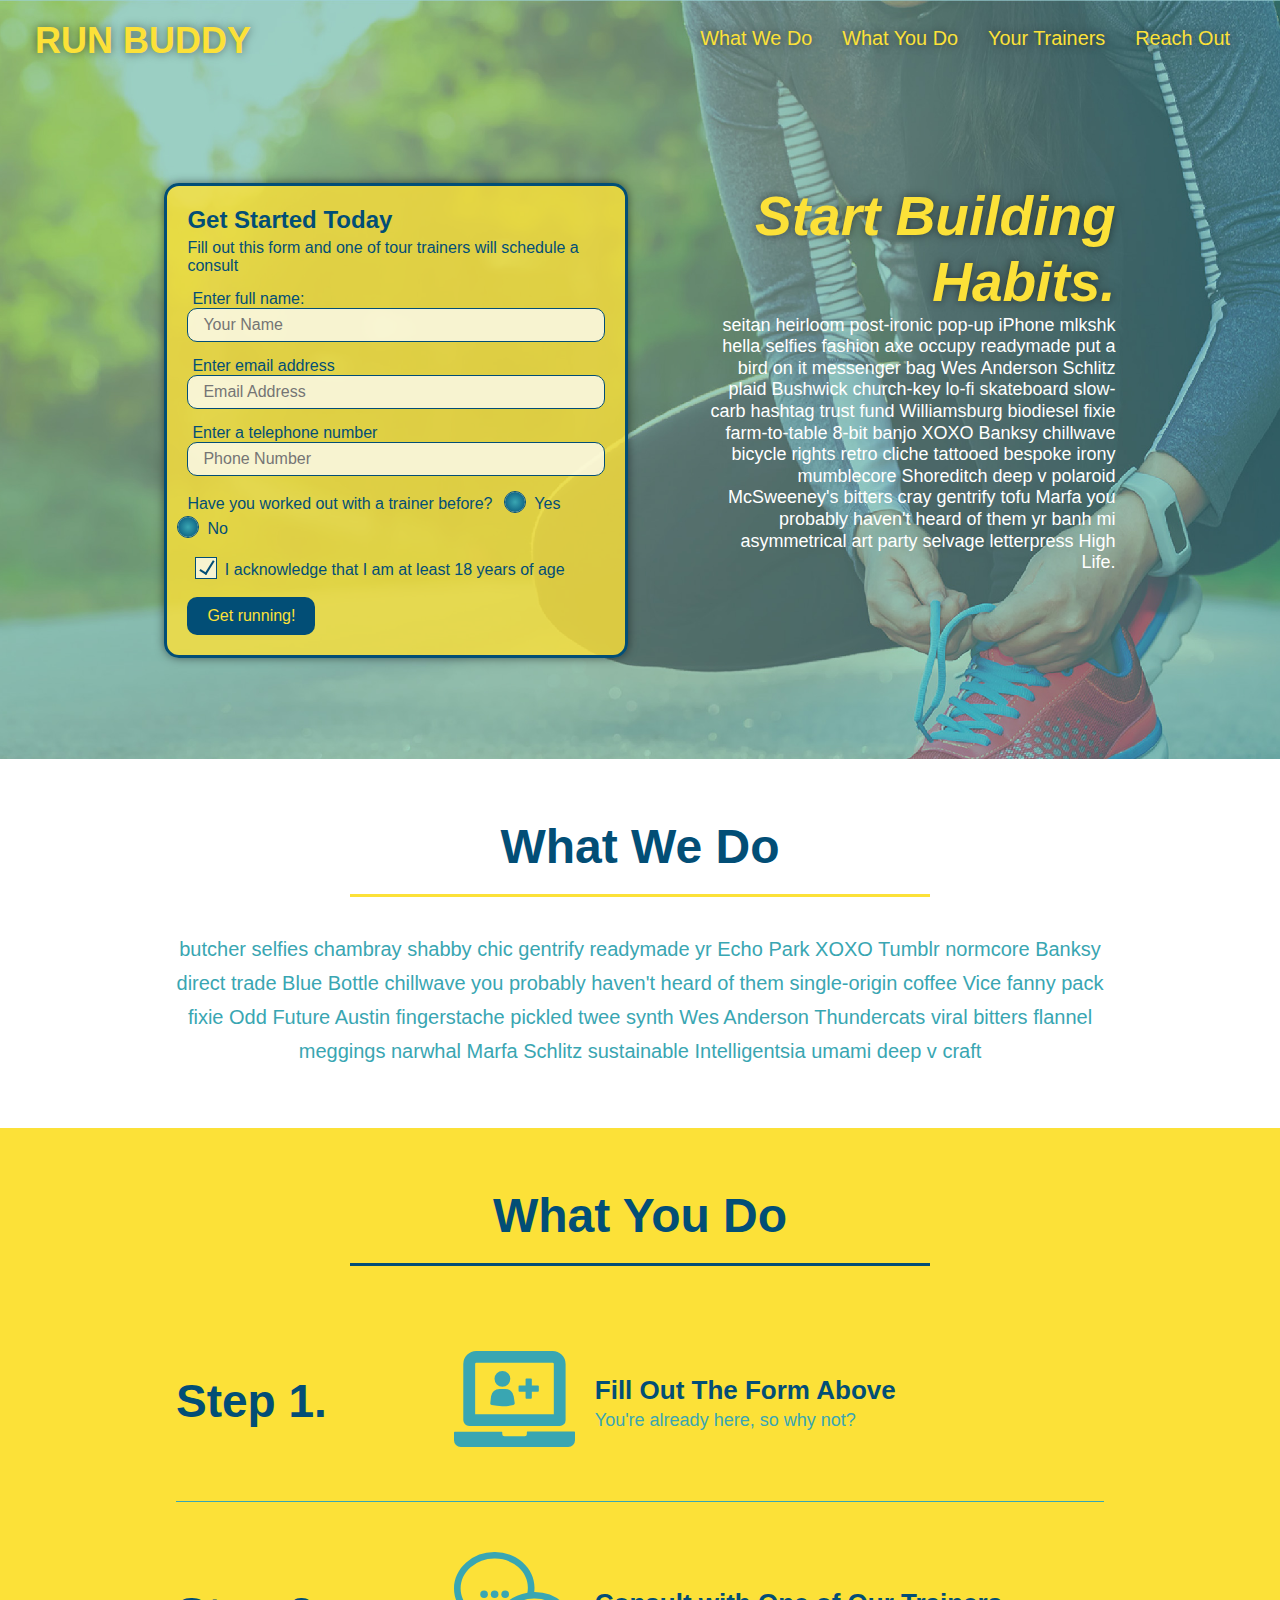
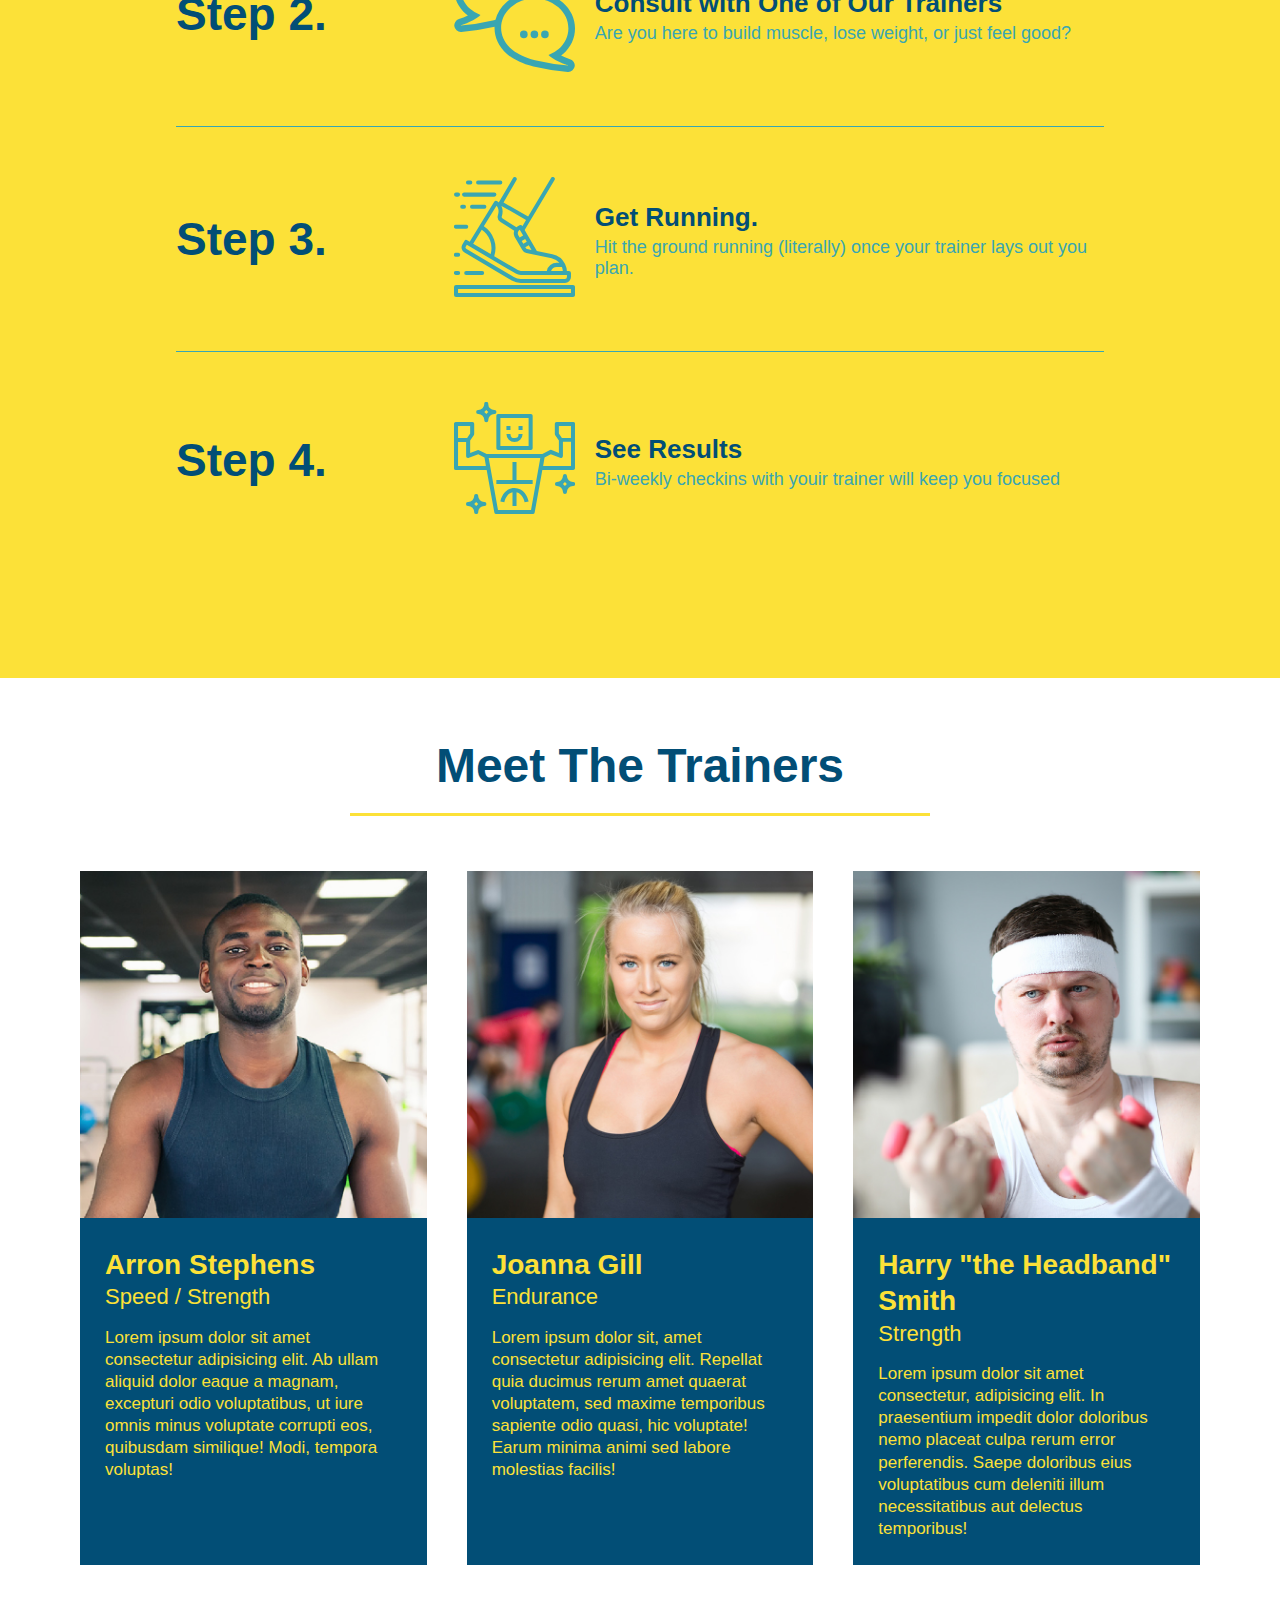
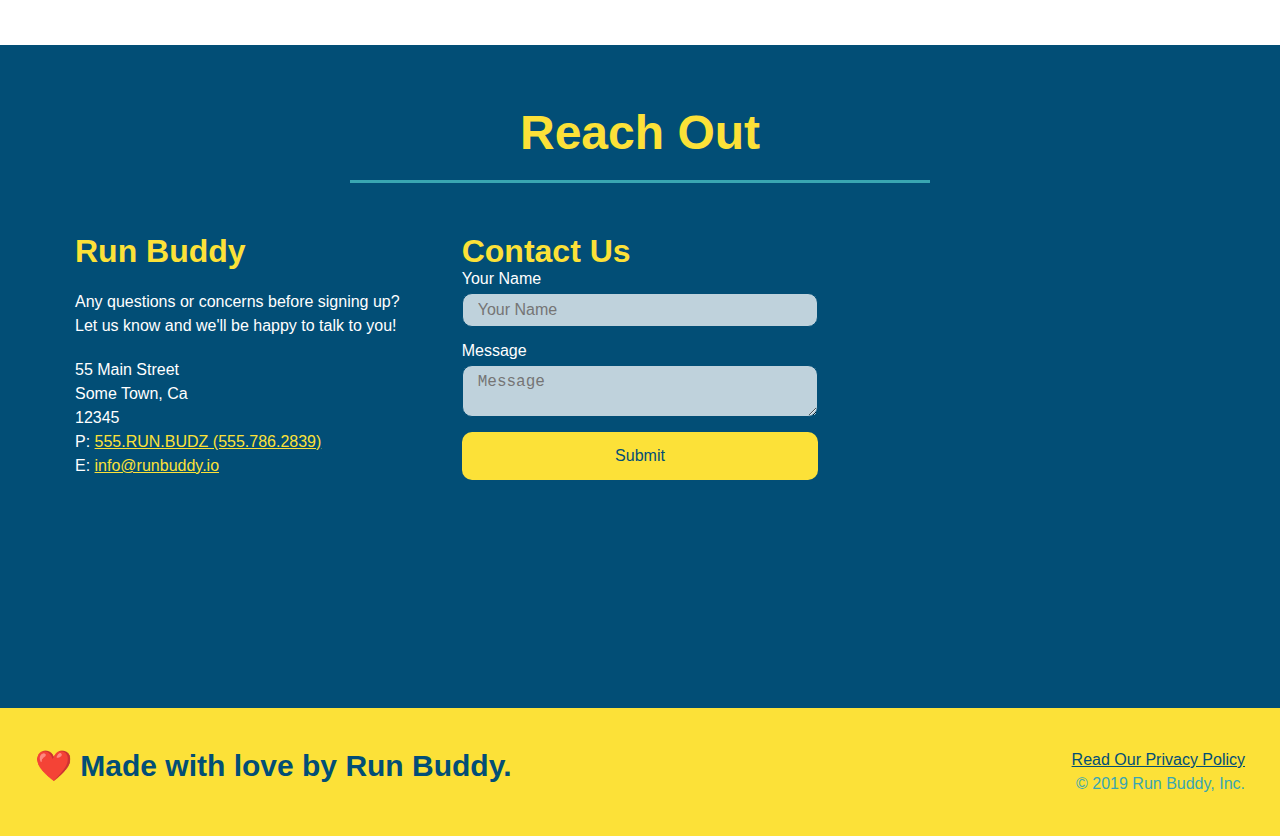
<file: index.html>
<!DOCTYPE html>
<html lang="en">
    <head>
        <meta name="viewport" content="width=device-width, initial-scale=1.0" />
        <meta charset="UTF-8" />
            <title>Run Buddy</title>
            <link rel="stylesheet" href="./assets/css/style.css" />
    </head>
    <body>

        <!-- navigation -->
        <header>
            <h1>
               <a href="./index.html">RUN BUDDY</a>
            </h1>
            <nav>
                <ul>
                    <li>
                        <a href="#what-we-do">What We Do</a>
                    </li>
                    <li>
                        <a href="#what-you-do">What You Do</a>
                    </li>
                    <li> 
                        <a href="#your-trainers">Your Trainers</a>
                    </li>
                    <li>
                        <a href="#reach-out">Reach Out</a>
                    </li>
                </ul>
            </nav>
        </header>


        <!-- hero/jumbotron -->
        <section class="hero">
            <div class="hero-form">
                <h3>Get Started Today</h3>
                <p>Fill out this form and one of tour trainers will schedule a consult</p>
                <form>
                    <label for="name">Enter full name:</label>
                    <input type="text" placeholder="Your Name" name="name" id="name" class="form-input" />
                    <label for="email">Enter email address</label>
                    <input type="email" placeholder="Email Address" name="email" id="email" class="form-input" />
                    <label for="phone">Enter a telephone number</label>
                    <input type="tel" placeholder="Phone Number" name="phone" id="phone" class="form-input" />
                    <p>
                        Have you worked out with a trainer before?
                        <span class="radio-wrapper">
                            <input type="radio" name="trainer-confirm" id="trainer-yes" />
                            <label for="trainer-yes">Yes</label>
                        </span>
                        <span class="radio-wrapper">   
                            <input type="radio" name="trainer-confirm" id="trainer-no" />
                            <label for="trainer-no">No</label>
                        </span> 
                    </p>
                    <p>
                       <span class="checkbox-wrapper">
                           <input type="checkbox" name="age-confirm" id="checkbox" />
                           <label for="checkbox">I acknowledge that I am at least 18 years of age</label>
                       </span>
                    </p>
                    <button type="submit">
                        Get running!
                    </button>
                </form>
            </div>
            <div class="hero-cta">
                <h2>Start Building Habits.</h2>
                <p>
                    seitan heirloom post-ironic pop-up iPhone mlkshk hella selfies fashion axe occupy readymade put a bird on it messenger bag Wes Anderson Schlitz plaid Bushwick church-key lo-fi skateboard slow-carb hashtag trust fund Williamsburg biodiesel fixie farm-to-table 8-bit banjo XOXO Banksy chillwave bicycle rights retro cliche tattooed bespoke irony mumblecore Shoreditch deep v polaroid McSweeney's bitters cray gentrify tofu Marfa you probably haven't heard of them yr banh mi asymmetrical art party selvage letterpress High Life.
                </p>
            </div>
        </section>


        <!-- "what we do" section -->
        <section id="what-we-do" class="intro">
            <div class="flex-row">
                <h2 class="section-title primary-border">
                    What We Do
                </h2>
            </div>
            <div class="flex-row">
                <p>
                    butcher selfies chambray shabby chic gentrify readymade yr Echo Park XOXO Tumblr normcore Banksy direct trade Blue Bottle chillwave you probably haven't heard of them single-origin coffee Vice fanny pack fixie Odd Future Austin fingerstache pickled twee synth Wes Anderson Thundercats viral bitters flannel meggings narwhal Marfa Schlitz sustainable Intelligentsia umami deep v craft
                </p>
            </div>
        </section>


        <!-- "what you do" section -->
        <section id="what-you-do" class="steps">
            <div class="flex-row">
                <h2 class="section-title seconday-border">
                    What You Do
                </h2>
            </div>

            <div class="step">
                <h3> Step 1.</h3>
                <div class="step-info">
                    <div class="step-img">
                        <img src="assets/images/step-1.svg" alt="" />
                    </div>
                    <div class="step-text">
                        <h4>Fill Out The Form Above</h4>
                        <p>You're already here, so why not?</p>
                    </div>
                </div>
            </div>


            <div class="step">
                <h3>Step 2.</h3>
                <div class="step-info">
                    <div class="step-img">
                        <img src="assets/images/step-2.svg" alt="" />
                    </div>
                    <div class="step-text">
                        <h4>Consult with One of Our Trainers</h4>
                        <p>Are you here to build muscle, lose weight, or just feel good?</p>
                    </div>
                </div>
            </div>


            <div class="step">
                <h3>Step 3.</h3>
                <div class="step-info">
                    <div class="step-img">
                        <img src="assets/images/step-3.svg" alt="" />
                    </div>
                    <div class="step-text">
                        <h4>Get Running.</h4>
                        <p>Hit the ground running (literally) once your trainer lays out you plan.</p>
                    </div>
                </div>    
            </div>

            <div class="step">
                <h3>Step 4.</h3>
                <div  class="step-info">
                    <div  class="step-img">
                        <img src="assets/images/step-4.svg" alt="" />
                    </div>
                    <div  class="step-text">
                        <h4>See Results</h4>
                        <p>Bi-weekly checkins with youir trainer will keep you focused</p>
                    </div>
                </div>
            </div>
        </section>


        <!-- "meet the trainers" section -->
        <section id="your-trainers">
            <div class="flex-row">
                <h2 class="section-title primary-border">
                    Meet The Trainers
                </h2>
            </div>
            <div class="trainers">
                <article class="trainer">
                    <img src="assets/images/trainer-1.jpg" alt="Arron Stephens in his workout clothes, ready to pump iron" />
                    <div class="trainer-bio">
                        <h3 class="trainer-name">Arron Stephens</h3>
                        <h4 class="trainer-role">Speed / Strength</h4>
                        <p>
                            Lorem ipsum dolor sit amet consectetur adipisicing elit. Ab ullam aliquid dolor eaque a magnam, excepturi odio voluptatibus, ut iure omnis minus voluptate corrupti eos, quibusdam similique! Modi, tempora voluptas!
                        </p>
                    </div>
                </article>

                <article class="trainer">
                    <img src="assets/images/trainer-2.jpg" alt="Joanna Gill cooling off after a workout" />
                    <div class="trainer-bio">
                        <h3 class="trainer-name">Joanna Gill</h3>
                        <h4 class="trainer-role">Endurance</h4>
                        <p>
                            Lorem ipsum dolor sit, amet consectetur adipisicing elit. Repellat quia ducimus rerum amet quaerat voluptatem, sed maxime temporibus sapiente odio quasi, hic voluptate! Earum minima animi sed labore molestias facilis!
                        </p>
                    </div>
                </article>
        

                <article class="trainer">
                    <img src="assets/images/trainer-3.jpg" alt="Harry Smith wearing a headband and lifting comically small pink weights" />
                    <div class="trainer-bio">
                        <h3 class="trainer-name">Harry "the Headband" Smith</h3>
                        <h4 class="trainer-role">Strength</h4>
                        <p>
                            Lorem ipsum dolor sit amet consectetur, adipisicing elit. In praesentium impedit dolor doloribus nemo placeat culpa rerum error perferendis. Saepe doloribus eius voluptatibus cum deleniti illum necessitatibus aut delectus temporibus!
                        </p>
                    </div>
                </article>
            </div>
        </section>

        <!-- "reach out" section -->
        <section id="reach-out" class="contact">
            <div class="flex-row">
                <h2 class="section-title secondary-border">Reach Out</h2>
            </div>
            <div class="contact-info">
                <div>
                  <h3>Run Buddy</h3>
                  <p>
                    Any questions or concerns before signing up?
                    <br />
                    Let us know and we'll be happy to talk to you!
                  </p>
              
                  <address>
                    55 Main Street <br />
                    Some Town, Ca <br />
                    12345 <br />
                    P: <a href="tel:555.786.2839">555.RUN.BUDZ (555.786.2839)</a><br />
                    E: <a href="mailto://info@runbuddy.io">info@runbuddy.io</a>
                  </address>
              
                </div>
              
                <div class="contact-form">
                  <h3>Contact Us</h3>
                  <form>
                    <label for="contact-name">Your Name</label>
                    <input type="text" id="contact-name" placeholder="Your Name" />
              
                    <label for="contact-message">Message</label>
                    <textarea id="contact-message" placeholder="Message"></textarea>
              
                    <button type="submit">Submit</button>
                  </form>
                </div>
              
                <iframe
                  src="https://www.google.com/maps/embed?pb=!1m14!1m12!1m3!1d12182.30520634488!2d-74.0652613!3d40.2407219!2m3!1f0!2f0!3f0!3m2!1i1024!2i768!4f13.1!5e0!3m2!1sen!2sus!4v1561060983193!5m2!1sen!2sus"
                  frameborder="0" style="border:0" allowfullscreen></iframe>
              
              </div>
        </section>


        <!-- footer -->
        <footer>
            <h2>❤️ Made with love by Run Buddy.</h2>
            <div>
                <a href="./privacy-policy.html">Read Our Privacy Policy</a><br />
                &copy; 2019 Run Buddy, Inc.
            </div>
        </footer>
    </body>
</html>
</file>
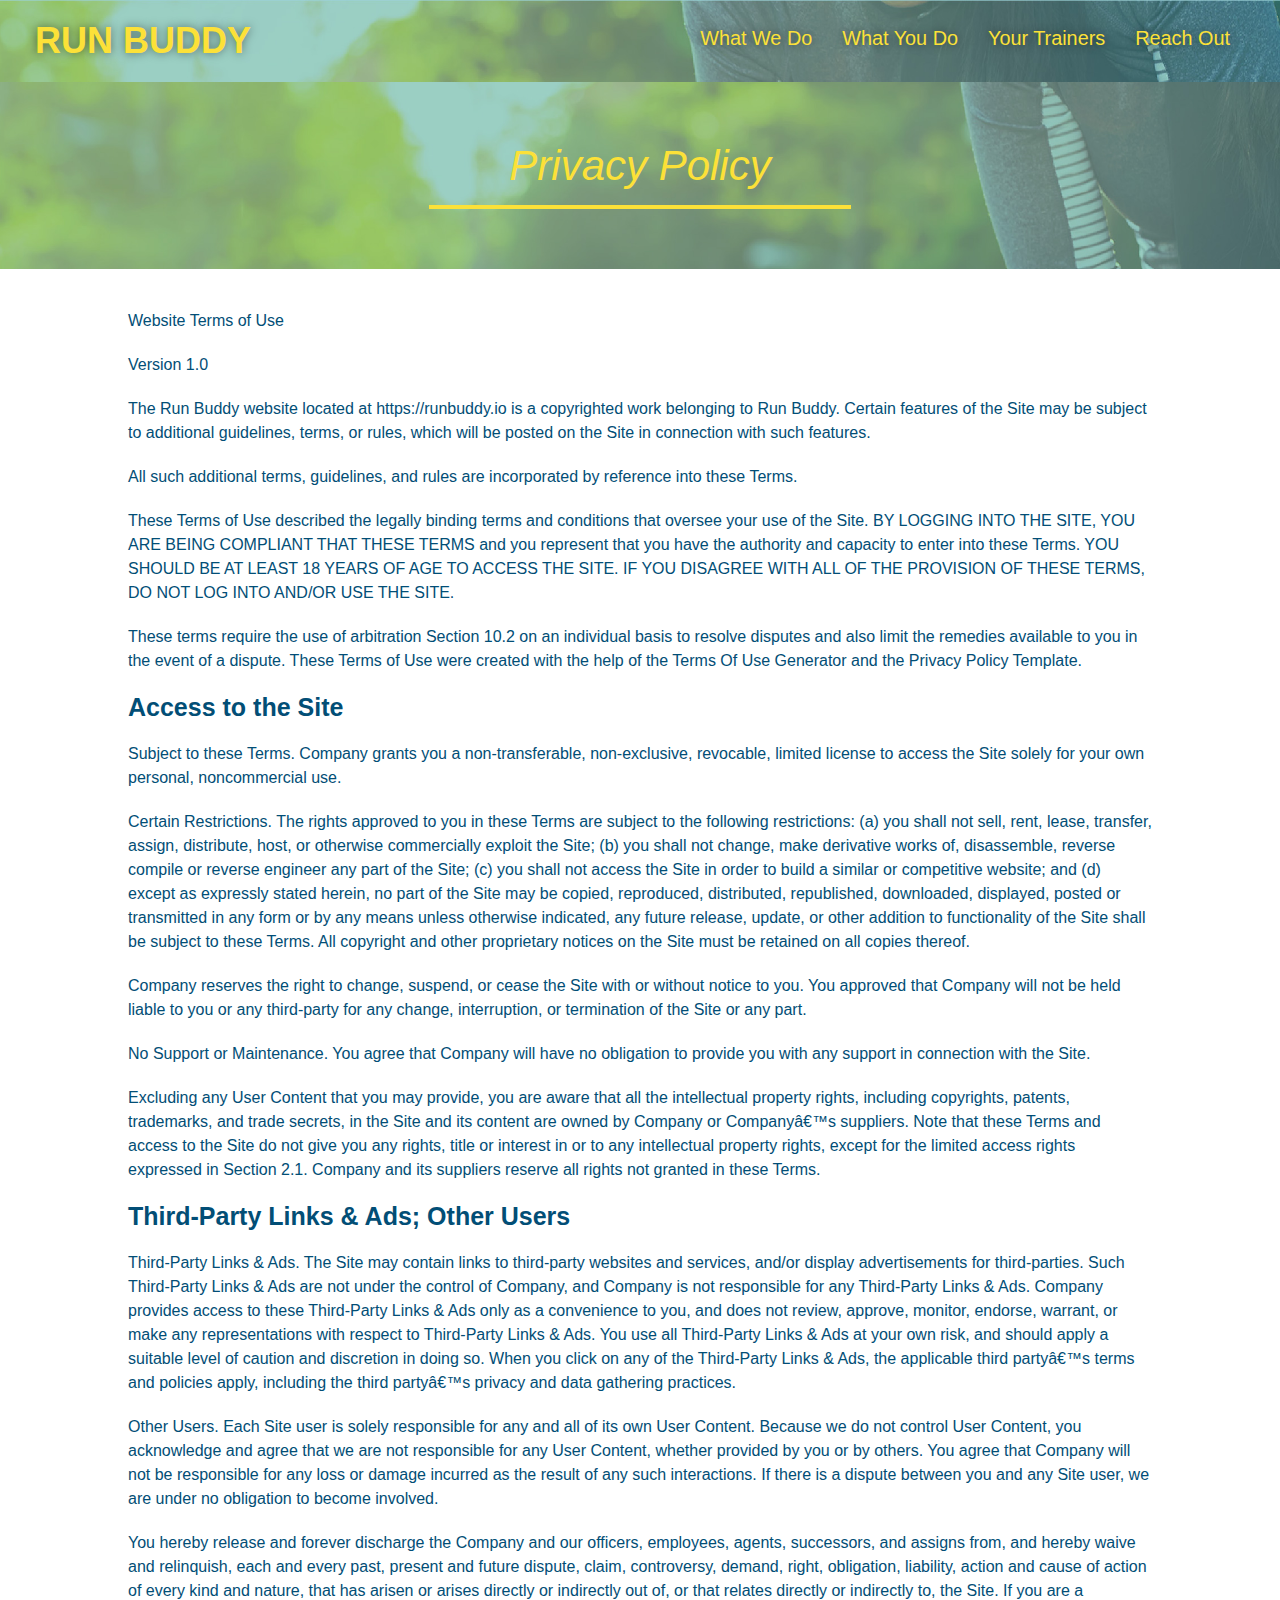
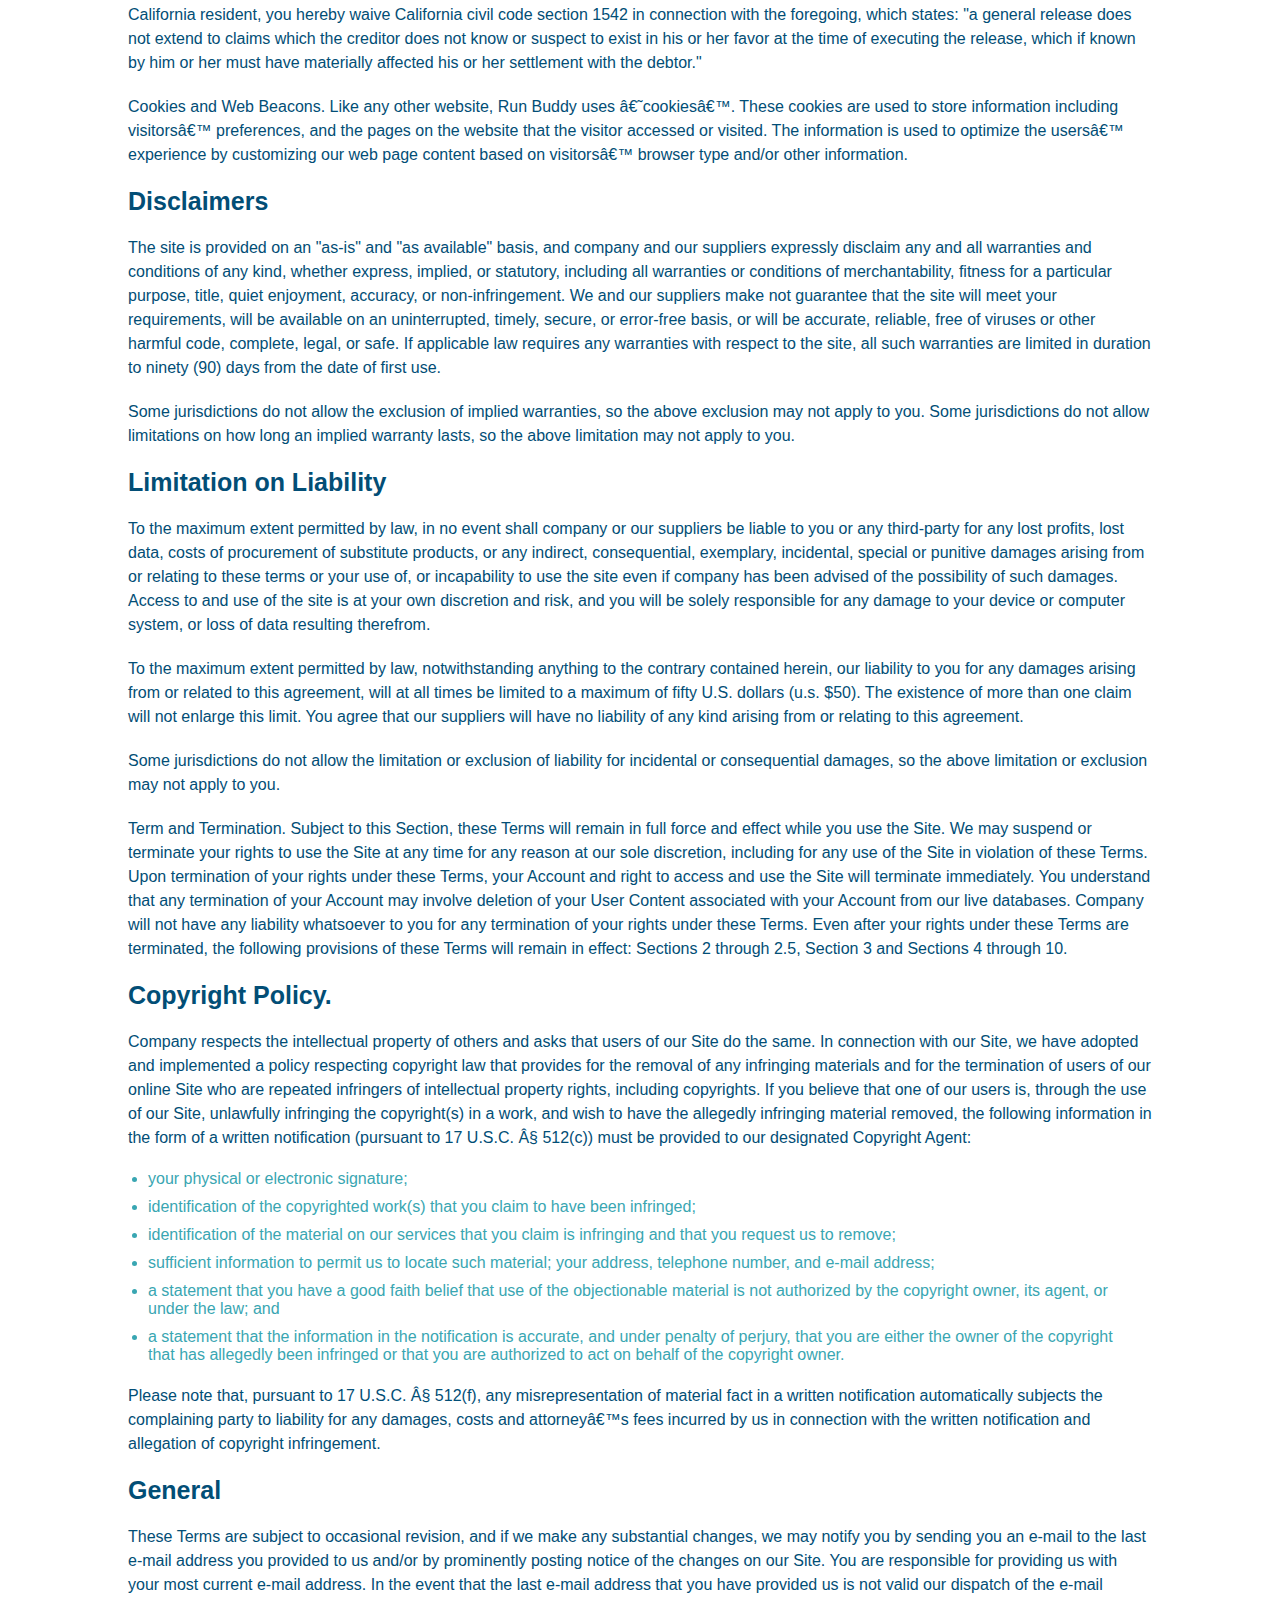
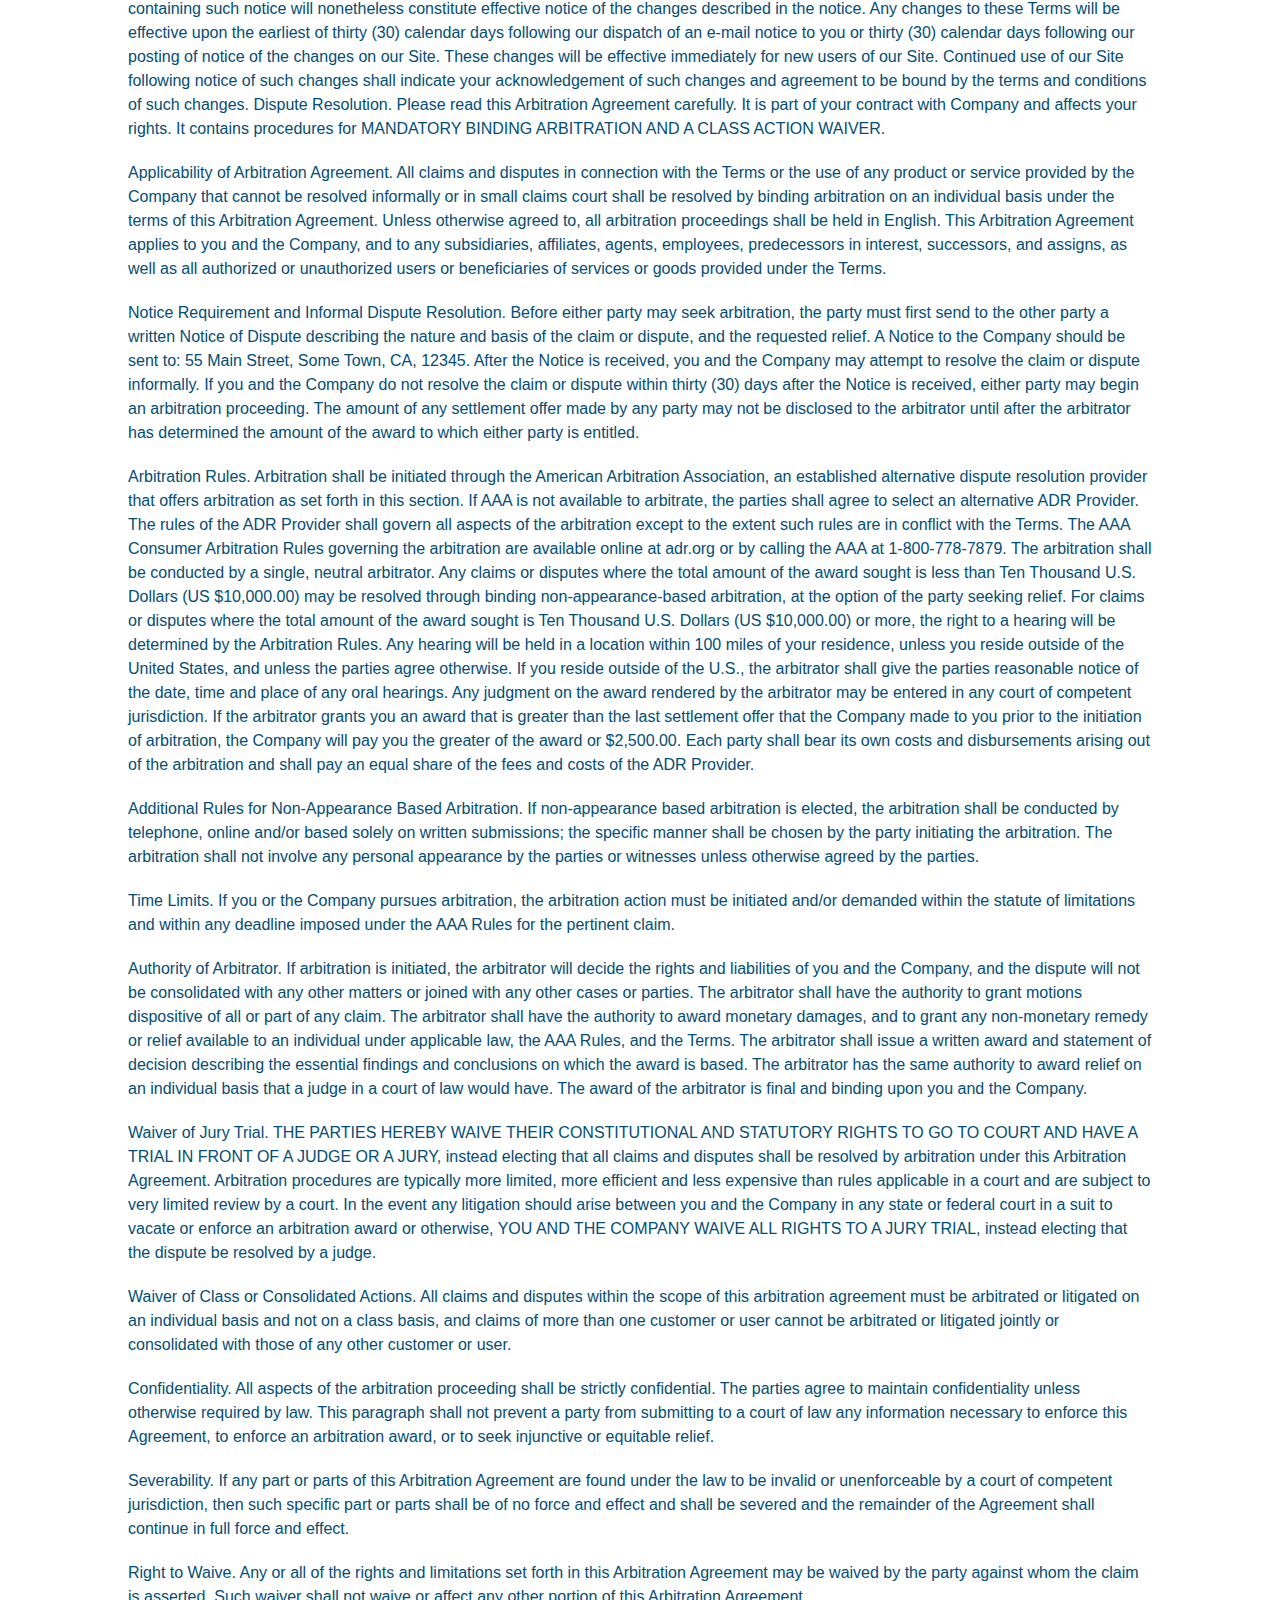
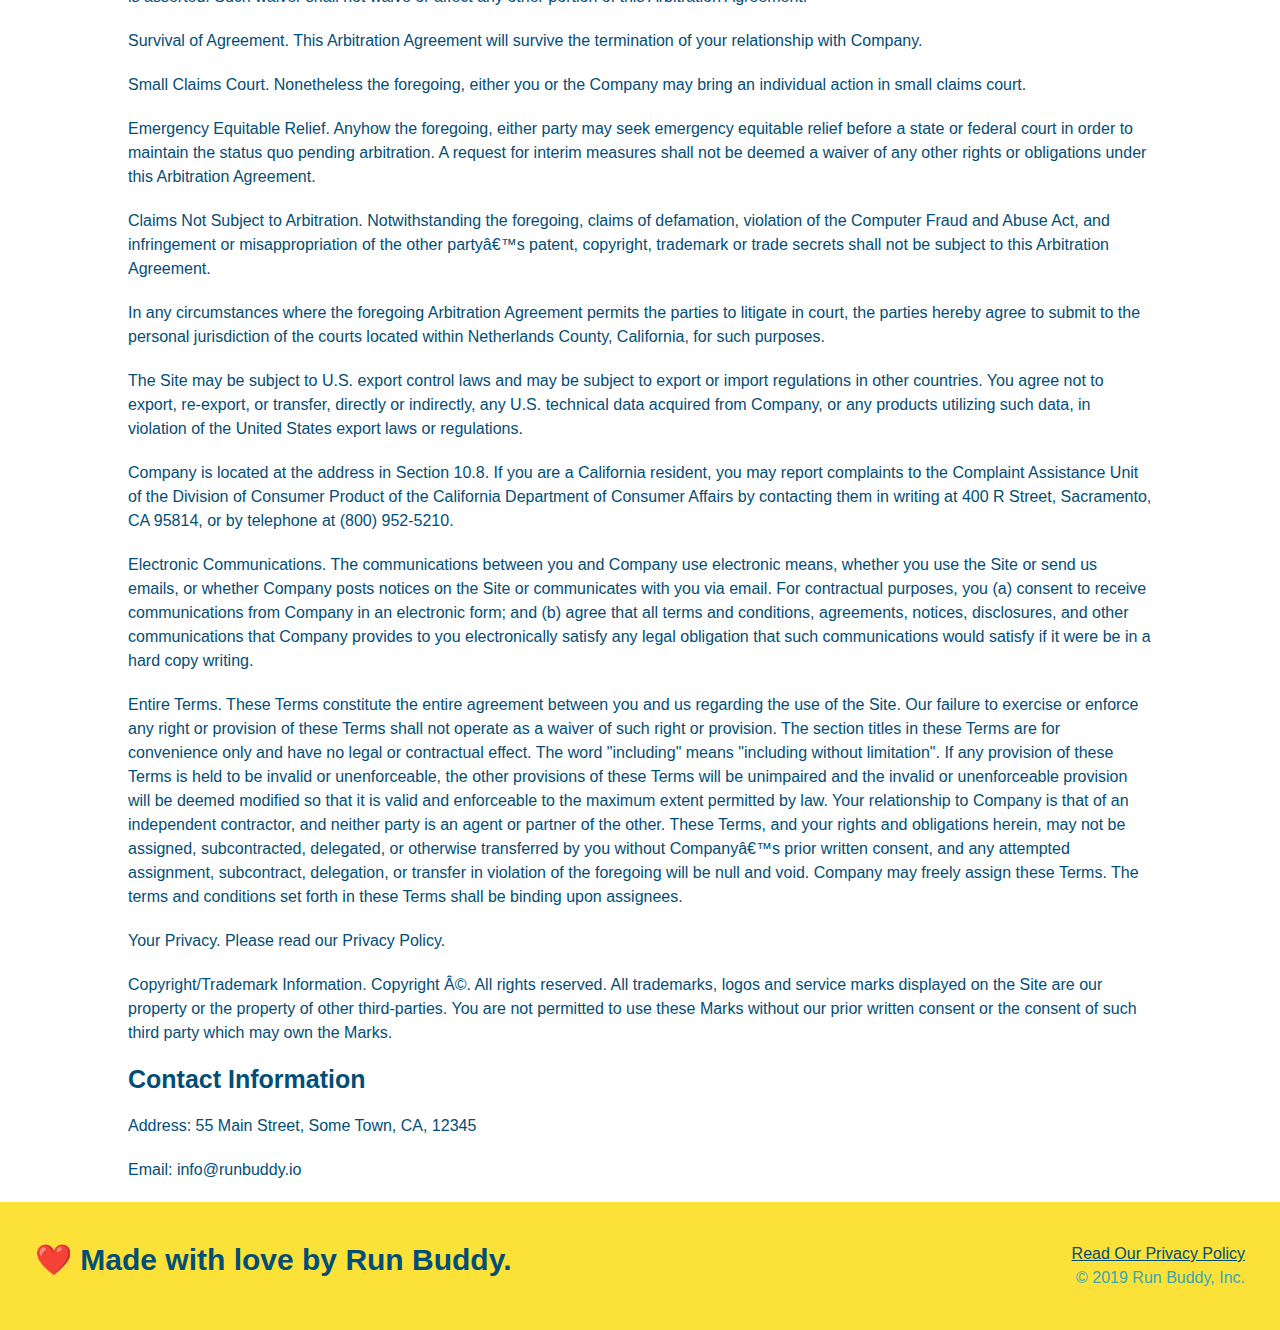
<file: privacy-policy.html>
<!DOCTYPE html>
<html lang="en">
    <head>
      <meta name="viewport" content="width=device-width, initial-scale=1.0" />
        <meta charset="UTF-8" />
        <title>Privacy Policy - Run Buddy</title>
        <link rel="stylesheet" href="./assets/css/style.css" />
        <link rel="stylesheet" href="./assets/css/secondary-styles.css" />
    </head>
    <body>
        <header>
            <h1>
               <a href="./index.html">RUN BUDDY</a>
            </h1>
            <nav>
                <ul>
                    <li>
                        <a href="./index.html#what-we-do">What We Do</a>
                    </li>
                    <li>
                        <a href="./index.html#what-you-do">What You Do</a>
                    </li>
                    <li> 
                        <a href="./index.html#your-trainers">Your Trainers</a>
                    </li>
                    <li>
                        <a href="./index.html#reach-out">Reach Out</a>
                    </li>
                </ul>
            </nav>
        </header>
        <section class="hero">
            <h2 class="page-title">
                Privacy Policy
            </h2>
        </section>
        <article class="secondary-content">
            <p>
                Website Terms of Use
              </p>
        
              <p>
                Version 1.0
              </p>
        
              <p>
                The Run Buddy website located at https://runbuddy.io is a copyrighted work belonging to Run Buddy. Certain
                features of the Site may be subject to additional guidelines, terms, or rules, which will be posted on the Site
                in connection with such features.
              </p>
        
              <p>
                All such additional terms, guidelines, and rules are incorporated by reference into these Terms.
              </p>
        
              <p>
                These Terms of Use described the legally binding terms and conditions that oversee your use of the Site. BY
                LOGGING INTO THE SITE, YOU ARE BEING COMPLIANT THAT THESE TERMS and you represent that you have the authority
                and capacity to enter into these Terms. YOU SHOULD BE AT LEAST 18 YEARS OF AGE TO ACCESS THE SITE. IF YOU
                DISAGREE WITH ALL OF THE PROVISION OF THESE TERMS, DO NOT LOG INTO AND/OR USE THE SITE.
              </p>
        
              <p>
                These terms require the use of arbitration Section 10.2 on an individual basis to resolve disputes and also
                limit the remedies available to you in the event of a dispute. These Terms of Use were created with the help of
                the Terms Of Use Generator and the Privacy Policy Template.
              </p>
        
              <h3>
                Access to the Site
              </h3>
        
              <p>
                Subject to these Terms. Company grants you a non-transferable, non-exclusive, revocable, limited license to
                access the Site solely for your own personal, noncommercial use.
              </p>
        
              <p>
                Certain Restrictions. The rights approved to you in these Terms are subject to the following restrictions: (a)
                you shall not sell, rent, lease, transfer, assign, distribute, host, or otherwise commercially exploit the Site;
                (b) you shall not change, make derivative works of, disassemble, reverse compile or reverse engineer any part of
                the Site; (c) you shall not access the Site in order to build a similar or competitive website; and (d) except
                as expressly stated herein, no part of the Site may be copied, reproduced, distributed, republished, downloaded,
                displayed, posted or transmitted in any form or by any means unless otherwise indicated, any future release,
                update, or other addition to functionality of the Site shall be subject to these Terms. All copyright and other
                proprietary notices on the Site must be retained on all copies thereof.
              </p>
        
              <p>
                Company reserves the right to change, suspend, or cease the Site with or without notice to you. You approved
                that Company will not be held liable to you or any third-party for any change, interruption, or termination of
                the Site or any part.
              </p>
        
              <p>
                No Support or Maintenance. You agree that Company will have no obligation to provide you with any support in
                connection with the Site.
              </p>
        
              <p>
                Excluding any User Content that you may provide, you are aware that all the intellectual property rights,
                including copyrights, patents, trademarks, and trade secrets, in the Site and its content are owned by Company
                or Companyâ€™s suppliers. Note that these Terms and access to the Site do not give you any rights, title or
                interest in or to any intellectual property rights, except for the limited access rights expressed in Section
                2.1. Company and its suppliers reserve all rights not granted in these Terms.
              </p>
        
              <h3>
                Third-Party Links & Ads; Other Users
              </h3>
        
              <p>
                Third-Party Links & Ads. The Site may contain links to third-party websites and services, and/or display
                advertisements for third-parties. Such Third-Party Links & Ads are not under the control of Company, and Company
                is not responsible for any Third-Party Links & Ads. Company provides access to these Third-Party Links & Ads
                only as a convenience to you, and does not review, approve, monitor, endorse, warrant, or make any
                representations with respect to Third-Party Links & Ads. You use all Third-Party Links & Ads at your own risk,
                and should apply a suitable level of caution and discretion in doing so. When you click on any of the
                Third-Party Links & Ads, the applicable third partyâ€™s terms and policies apply, including the third partyâ€™s
                privacy and data gathering practices.
              </p>
        
              <p>
                Other Users. Each Site user is solely responsible for any and all of its own User Content. Because we do not
                control User Content, you acknowledge and agree that we are not responsible for any User Content, whether
                provided by you or by others. You agree that Company will not be responsible for any loss or damage incurred as
                the result of any such interactions. If there is a dispute between you and any Site user, we are under no
                obligation to become involved.
              </p>
        
              <p>
                You hereby release and forever discharge the Company and our officers, employees, agents, successors, and
                assigns from, and hereby waive and relinquish, each and every past, present and future dispute, claim,
                controversy, demand, right, obligation, liability, action and cause of action of every kind and nature, that has
                arisen or arises directly or indirectly out of, or that relates directly or indirectly to, the Site. If you are
                a California resident, you hereby waive California civil code section 1542 in connection with the foregoing,
                which states: "a general release does not extend to claims which the creditor does not know or suspect to exist
                in his or her favor at the time of executing the release, which if known by him or her must have materially
                affected his or her settlement with the debtor."
              </p>
        
              <p>
                Cookies and Web Beacons. Like any other website, Run Buddy uses â€˜cookiesâ€™. These cookies are used to store
                information including visitorsâ€™ preferences, and the pages on the website that the visitor accessed or visited.
                The information is used to optimize the usersâ€™ experience by customizing our web page content based on visitorsâ€™
                browser type and/or other information.
              </p>
        
              <h3>
                Disclaimers
              </h3>
        
              <p>
                The site is provided on an "as-is" and "as available" basis, and company and our suppliers expressly disclaim
                any and all warranties and conditions of any kind, whether express, implied, or statutory, including all
                warranties or conditions of merchantability, fitness for a particular purpose, title, quiet enjoyment, accuracy,
                or non-infringement. We and our suppliers make not guarantee that the site will meet your requirements, will be
                available on an uninterrupted, timely, secure, or error-free basis, or will be accurate, reliable, free of
                viruses or other harmful code, complete, legal, or safe. If applicable law requires any warranties with respect
                to the site, all such warranties are limited in duration to ninety (90) days from the date of first use.
              </p>
        
              <p>
                Some jurisdictions do not allow the exclusion of implied warranties, so the above exclusion may not apply to
                you. Some jurisdictions do not allow limitations on how long an implied warranty lasts, so the above limitation
                may not apply to you.
              </p>
        
              <h3>
                Limitation on Liability
              </h3>
        
              <p>
                To the maximum extent permitted by law, in no event shall company or our suppliers be liable to you or any
                third-party for any lost profits, lost data, costs of procurement of substitute products, or any indirect,
                consequential, exemplary, incidental, special or punitive damages arising from or relating to these terms or
                your use of, or incapability to use the site even if company has been advised of the possibility of such
                damages. Access to and use of the site is at your own discretion and risk, and you will be solely responsible
                for any damage to your device or computer system, or loss of data resulting therefrom.
              </p>
        
              <p>
                To the maximum extent permitted by law, notwithstanding anything to the contrary contained herein, our liability
                to you for any damages arising from or related to this agreement, will at all times be limited to a maximum of
                fifty U.S. dollars (u.s. $50). The existence of more than one claim will not enlarge this limit. You agree that
                our suppliers will have no liability of any kind arising from or relating to this agreement.
              </p>
        
              <p>
                Some jurisdictions do not allow the limitation or exclusion of liability for incidental or consequential
                damages, so the above limitation or exclusion may not apply to you.
              </p>
        
              <p>
                Term and Termination. Subject to this Section, these Terms will remain in full force and effect while you use
                the Site. We may suspend or terminate your rights to use the Site at any time for any reason at our sole
                discretion, including for any use of the Site in violation of these Terms. Upon termination of your rights under
                these Terms, your Account and right to access and use the Site will terminate immediately. You understand that
                any termination of your Account may involve deletion of your User Content associated with your Account from our
                live databases. Company will not have any liability whatsoever to you for any termination of your rights under
                these Terms. Even after your rights under these Terms are terminated, the following provisions of these Terms
                will remain in effect: Sections 2 through 2.5, Section 3 and Sections 4 through 10.
              </p>
        
              <h3>
                Copyright Policy.
              </h3>
        
              <p>
                Company respects the intellectual property of others and asks that users of our Site do the same. In connection
                with our Site, we have adopted and implemented a policy respecting copyright law that provides for the removal
                of any infringing materials and for the termination of users of our online Site who are repeated infringers of
                intellectual property rights, including copyrights. If you believe that one of our users is, through the use of
                our Site, unlawfully infringing the copyright(s) in a work, and wish to have the allegedly infringing material
                removed, the following information in the form of a written notification (pursuant to 17 U.S.C. Â§ 512(c)) must
                be provided to our designated Copyright Agent:
              </p>
        
              <ul>
                <li>
                  your physical or electronic signature;
                </li>
                <li>
                  identification of the copyrighted work(s) that you claim to have been infringed;
                </li>
                <li>
                  identification of the material on our services that you claim is infringing and that you request us to remove;
                </li>
                <li>
                  sufficient information to permit us to locate such material; your address, telephone number, and e-mail
                  address;
                </li>
                <li>
                  a statement that you have a good faith belief that use of the objectionable material is not authorized by the
                  copyright owner, its agent, or under the law; and
                </li>
                <li>
                  a statement that the information in the notification is accurate, and under penalty of perjury, that you are
                  either the owner of the copyright that has allegedly been infringed or that you are authorized to act on
                  behalf of the copyright owner.
                </li>
              </ul>
        
              <p>
                Please note that, pursuant to 17 U.S.C. Â§ 512(f), any misrepresentation of material fact in a written
                notification automatically subjects the complaining party to liability for any damages, costs and attorneyâ€™s
                fees incurred by us in connection with the written notification and allegation of copyright infringement.
              </p>
        
              <h3>
                General
              </h3>
        
              <p>
                These Terms are subject to occasional revision, and if we make any substantial changes, we may notify you by
                sending you an e-mail to the last e-mail address you provided to us and/or by prominently posting notice of the
                changes on our Site. You are responsible for providing us with your most current e-mail address. In the event
                that the last e-mail address that you have provided us is not valid our dispatch of the e-mail containing such
                notice will nonetheless constitute effective notice of the changes described in the notice. Any changes to these
                Terms will be effective upon the earliest of thirty (30) calendar days following our dispatch of an e-mail
                notice to you or thirty (30) calendar days following our posting of notice of the changes on our Site. These
                changes will be effective immediately for new users of our Site. Continued use of our Site following notice of
                such changes shall indicate your acknowledgement of such changes and agreement to be bound by the terms and
                conditions of such changes. Dispute Resolution. Please read this Arbitration Agreement carefully. It is part of
                your contract with Company and affects your rights. It contains procedures for MANDATORY BINDING ARBITRATION AND
                A CLASS ACTION WAIVER.
              </p>
        
              <p>
                Applicability of Arbitration Agreement. All claims and disputes in connection with the Terms or the use of any
                product or service provided by the Company that cannot be resolved informally or in small claims court shall be
                resolved by binding arbitration on an individual basis under the terms of this Arbitration Agreement. Unless
                otherwise agreed to, all arbitration proceedings shall be held in English. This Arbitration Agreement applies to
                you and the Company, and to any subsidiaries, affiliates, agents, employees, predecessors in interest,
                successors, and assigns, as well as all authorized or unauthorized users or beneficiaries of services or goods
                provided under the Terms.
              </p>
        
              <p>
                Notice Requirement and Informal Dispute Resolution. Before either party may seek arbitration, the party must
                first send to the other party a written Notice of Dispute describing the nature and basis of the claim or
                dispute, and the requested relief. A Notice to the Company should be sent to: 55 Main Street, Some Town, CA,
                12345. After the Notice is received, you and the Company may attempt to resolve the claim or dispute informally.
                If you and the Company do not resolve the claim or dispute within thirty (30) days after the Notice is received,
                either party may begin an arbitration proceeding. The amount of any settlement offer made by any party may not
                be disclosed to the arbitrator until after the arbitrator has determined the amount of the award to which either
                party is entitled.
              </p>
        
              <p>
                Arbitration Rules. Arbitration shall be initiated through the American Arbitration Association, an established
                alternative dispute resolution provider that offers arbitration as set forth in this section. If AAA is not
                available to arbitrate, the parties shall agree to select an alternative ADR Provider. The rules of the ADR
                Provider shall govern all aspects of the arbitration except to the extent such rules are in conflict with the
                Terms. The AAA Consumer Arbitration Rules governing the arbitration are available online at adr.org or by
                calling the AAA at 1-800-778-7879. The arbitration shall be conducted by a single, neutral arbitrator. Any
                claims or disputes where the total amount of the award sought is less than Ten Thousand U.S. Dollars (US
                $10,000.00) may be resolved through binding non-appearance-based arbitration, at the option of the party seeking
                relief. For claims or disputes where the total amount of the award sought is Ten Thousand U.S. Dollars (US
                $10,000.00) or more, the right to a hearing will be determined by the Arbitration Rules. Any hearing will be
                held in a location within 100 miles of your residence, unless you reside outside of the United States, and
                unless the parties agree otherwise. If you reside outside of the U.S., the arbitrator shall give the parties
                reasonable notice of the date, time and place of any oral hearings. Any judgment on the award rendered by the
                arbitrator may be entered in any court of competent jurisdiction. If the arbitrator grants you an award that is
                greater than the last settlement offer that the Company made to you prior to the initiation of arbitration, the
                Company will pay you the greater of the award or $2,500.00. Each party shall bear its own costs and
                disbursements arising out of the arbitration and shall pay an equal share of the fees and costs of the ADR
                Provider.
              </p>
        
              <p>
                Additional Rules for Non-Appearance Based Arbitration. If non-appearance based arbitration is elected, the
                arbitration shall be conducted by telephone, online and/or based solely on written submissions; the specific
                manner shall be chosen by the party initiating the arbitration. The arbitration shall not involve any personal
                appearance by the parties or witnesses unless otherwise agreed by the parties.
              </p>
        
              <p>
                Time Limits. If you or the Company pursues arbitration, the arbitration action must be initiated and/or demanded
                within the statute of limitations and within any deadline imposed under the AAA Rules for the pertinent claim.
              </p>
        
              <p>
                Authority of Arbitrator. If arbitration is initiated, the arbitrator will decide the rights and liabilities of
                you and the Company, and the dispute will not be consolidated with any other matters or joined with any other
                cases or parties. The arbitrator shall have the authority to grant motions dispositive of all or part of any
                claim. The arbitrator shall have the authority to award monetary damages, and to grant any non-monetary remedy
                or relief available to an individual under applicable law, the AAA Rules, and the Terms. The arbitrator shall
                issue a written award and statement of decision describing the essential findings and conclusions on which the
                award is based. The arbitrator has the same authority to award relief on an individual basis that a judge in a
                court of law would have. The award of the arbitrator is final and binding upon you and the Company.
              </p>
        
              <p>
                Waiver of Jury Trial. THE PARTIES HEREBY WAIVE THEIR CONSTITUTIONAL AND STATUTORY RIGHTS TO GO TO COURT AND HAVE
                A TRIAL IN FRONT OF A JUDGE OR A JURY, instead electing that all claims and disputes shall be resolved by
                arbitration under this Arbitration Agreement. Arbitration procedures are typically more limited, more efficient
                and less expensive than rules applicable in a court and are subject to very limited review by a court. In the
                event any litigation should arise between you and the Company in any state or federal court in a suit to vacate
                or enforce an arbitration award or otherwise, YOU AND THE COMPANY WAIVE ALL RIGHTS TO A JURY TRIAL, instead
                electing that the dispute be resolved by a judge.
              </p>
        
              <p>
                Waiver of Class or Consolidated Actions. All claims and disputes within the scope of this arbitration agreement
                must be arbitrated or litigated on an individual basis and not on a class basis, and claims of more than one
                customer or user cannot be arbitrated or litigated jointly or consolidated with those of any other customer or
                user.
              </p>
        
              <p>
                Confidentiality. All aspects of the arbitration proceeding shall be strictly confidential. The parties agree to
                maintain confidentiality unless otherwise required by law. This paragraph shall not prevent a party from
                submitting to a court of law any information necessary to enforce this Agreement, to enforce an arbitration
                award, or to seek injunctive or equitable relief.
              </p>
        
              <p>
                Severability. If any part or parts of this Arbitration Agreement are found under the law to be invalid or
                unenforceable by a court of competent jurisdiction, then such specific part or parts shall be of no force and
                effect and shall be severed and the remainder of the Agreement shall continue in full force and effect.
              </p>
        
              <p>
                Right to Waive. Any or all of the rights and limitations set forth in this Arbitration Agreement may be waived
                by the party against whom the claim is asserted. Such waiver shall not waive or affect any other portion of this
                Arbitration Agreement.
              </p>
        
              <p>
                Survival of Agreement. This Arbitration Agreement will survive the termination of your relationship with
                Company.
              </p>
        
              <p>
                Small Claims Court. Nonetheless the foregoing, either you or the Company may bring an individual action in small
                claims court.
              </p>
        
              <p>
                Emergency Equitable Relief. Anyhow the foregoing, either party may seek emergency equitable relief before a
                state or federal court in order to maintain the status quo pending arbitration. A request for interim measures
                shall not be deemed a waiver of any other rights or obligations under this Arbitration Agreement.
              </p>
        
              <p>
                Claims Not Subject to Arbitration. Notwithstanding the foregoing, claims of defamation, violation of the
                Computer Fraud and Abuse Act, and infringement or misappropriation of the other partyâ€™s patent, copyright,
                trademark or trade secrets shall not be subject to this Arbitration Agreement.
              </p>
        
              <p>
                In any circumstances where the foregoing Arbitration Agreement permits the parties to litigate in court, the
                parties hereby agree to submit to the personal jurisdiction of the courts located within Netherlands County,
                California, for such purposes.
              </p>
        
              <p>
                The Site may be subject to U.S. export control laws and may be subject to export or import regulations in other
                countries. You agree not to export, re-export, or transfer, directly or indirectly, any U.S. technical data
                acquired from Company, or any products utilizing such data, in violation of the United States export laws or
                regulations.
              </p>
        
              <p>
                Company is located at the address in Section 10.8. If you are a California resident, you may report complaints
                to the Complaint Assistance Unit of the Division of Consumer Product of the California Department of Consumer
                Affairs by contacting them in writing at 400 R Street, Sacramento, CA 95814, or by telephone at (800) 952-5210.
              </p>
        
              <p>
                Electronic Communications. The communications between you and Company use electronic means, whether you use the
                Site or send us emails, or whether Company posts notices on the Site or communicates with you via email. For
                contractual purposes, you (a) consent to receive communications from Company in an electronic form; and (b)
                agree that all terms and conditions, agreements, notices, disclosures, and other communications that Company
                provides to you electronically satisfy any legal obligation that such communications would satisfy if it were be
                in a hard copy writing.
              </p>
        
              <p>
                Entire Terms. These Terms constitute the entire agreement between you and us regarding the use of the Site. Our
                failure to exercise or enforce any right or provision of these Terms shall not operate as a waiver of such right
                or provision. The section titles in these Terms are for convenience only and have no legal or contractual
                effect. The word "including" means "including without limitation". If any provision of these Terms is held to be
                invalid or unenforceable, the other provisions of these Terms will be unimpaired and the invalid or
                unenforceable provision will be deemed modified so that it is valid and enforceable to the maximum extent
                permitted by law. Your relationship to Company is that of an independent contractor, and neither party is an
                agent or partner of the other. These Terms, and your rights and obligations herein, may not be assigned,
                subcontracted, delegated, or otherwise transferred by you without Companyâ€™s prior written consent, and any
                attempted assignment, subcontract, delegation, or transfer in violation of the foregoing will be null and void.
                Company may freely assign these Terms. The terms and conditions set forth in these Terms shall be binding upon
                assignees.
              </p>
        
              <p>
                Your Privacy. Please read our Privacy Policy.
              </p>
        
              <p>
                Copyright/Trademark Information. Copyright Â©. All rights reserved. All trademarks, logos and service marks
                displayed on the Site are our property or the property of other third-parties. You are not permitted to use
                these Marks without our prior written consent or the consent of such third party which may own the Marks.
              </p>
        
              <h3>
                Contact Information
              </h3>
        
              <p>
                Address: 55 Main Street, Some Town, CA, 12345
              </p>
        
              <p>
                Email: info@runbuddy.io
              </p>
        
        </article>
        <footer>
            <h2>❤️ Made with love by Run Buddy.</h2>
            <div>
                <a href="#">Read Our Privacy Policy</a><br />
                &copy; 2019 Run Buddy, Inc.
            </div>
        </footer>
    </body>
</html>
</file>
<file: assets/css/style.css>
* {
    margin: 0;
    padding: 0;
    box-sizing: border-box;
}

:root {
    --primary-color: #fce138;
    --secondary-color: #024e76;
    --tertiary-color: #39a6b2;
}

.intro p {
    line-height: 1.7;
    color: var(--tertiary-color);
    width: 80%;
    font-size: 20px;
    margin: 0 auto;
    text-align: center;
}

.steps {
    background: var(--primary-color);
}

.step {
    margin: 50px auto;
    padding-bottom: 50px;
    width: 80%;
    display: flex;
    flex-wrap: wrap;
    align-items: center;
    justify-content: space-between;
}

.step:not(:last-child) {
    border-bottom: 1px solid var(--tertiary-color);
}

.step h3 {
    color: var(--secondary-color);
    font-size: 46px;
    flex: 1 30%;
}

.step-info {
    flex: 2 70%;
    display: flex;
    flex-wrap: wrap;
    align-items: center;
}

.step-img {
    flex: 1 12%;
    margin-right: 20px;
}

.step-img img {
    max-width: 100%;
}

.step-text {
    flex: 12;
}

.step-text p {
    color: var(--tertiary-color);
    font-size: 18px;
}

.step-text h4 {
    font-size: 26px;
    line-height: 1.5;
    color: var(--secondary-color);
}

.hero-cta {
    width: 35%;
    text-align: right;
    margin: 3.5%;
    color: #fff;
    font-size: 18px;
    line-height: 1.2;
}

.hero-cta h2 {
    font-style: italic;
    font-size: 55px;
    color: var(--primary-color);
    text-shadow: 0 0 10px rgba(0,0,0,0.5);
}

.hero {
    background-image: url("../images/hero-bg.jpg");
    background-size: cover;
    background-position: center;
    display: flex;
    justify-content: center;
    flex-wrap: wrap;
    align-items: flex-start;
    background-attachment: fixed;
    background-position: 80%;
}

.hero-form {
    background-color: rgba(252, 225, 56, 0.8);
    padding: 20px;
    color: var(--secondary-color);
    border: solid 3px var(--secondary-color);
    width: 40%;
    margin: 3.5%;
    box-shadow: 00 0 10px rgba(0, 0, 0, 0.5);
    border-radius: 15px;
}

.hero-form h3 {
    font-size: 24px;
    margin: 0;
}

.hero-form p {
    margin: 5px 0 15px 0;
}

.form-input {
    border: 1px solid var(--secondary-color);
    display: block;
    padding: 7px 15px;
    font-size: 16px;
    color: var(--secondary-color);
    width: 100%;
    margin-bottom: 15px;
    border-radius: 10px;
    background-color: rgba(255,255,255, 0.75);
}

.form-input:focus {
    background-color: rgba(255,255,255, 1);
    outline: none;
}

.hero-form label {
    margin: 0 5px;
}

.hero-form button {
    color: var(--primary-color);
    background-color: var(--secondary-color);
    border: none;
    padding: 10px 20px;
    font-size: 16px;
    border-radius: 10px;
}

.hero-form button:hover {
    background-color: var(--tertiary-color);
}

.checkbox-wrapper input, .radio-wrapper input {
    opacity: 0;
}

.checkbox-wrapper label, .radio-wrapper label {
    position: relative;
    left: 10px;
    margin: 10px;
    line-height: 1.6;
}

.checkbox-wrapper label::before, .radio-wrapper label::before {
    content: "";
    height: 20px;
    width: 20px;
    background: rgba(255, 255, 255, 0.75);
    border: 1px solid var(--secondary-color);
    position: absolute;
    top: -4px;
    left: -30px;
}

.radio-wrapper label::before {
    border-radius: 50%;
}

.radio-wrapper label::after {
    content: "";
    width: 20px;
    height: 20px;
    border-radius: 50%;
    background: var(--secondary-color);
    position: absolute;
    left: -29px;
    top: -3px;
    background-image: radial-gradient(circle, var(--tertiary-color), var(--secondary-color));
}

.checkbox-wrapper label::after {
    content: "";
    height: 6px;
    width: 14px;
    border-left: 2px solid var(--secondary-color);
    border-bottom: 2px solid var(--secondary-color);
    position: absolute;
    left: -26px;
    top: 1px;
    transform: rotate(-58deg);
}

.checkbox-wrapper input:checked + label, .radio-wrapper input:checked + label {
    font-weight: bold;
}

section {
    padding: 60px;
}

body {
    font-family:Helvetica, Arial, sans-serif;

}

body {
    /* more on this crazy alphanumerical value in a minute! */

    color: var(--tertiary-color);
    font-family: Helvetica, Arial, sans-serif;

}

/* apply styles to <header> */
header {
    padding: 20px 35px;
    background-color: var(--tertiary-color);
    display: flex;
    justify-content: space-between;
    flex-wrap: wrap;
    position: -webkit-sticky;
    position: sticky;
    top: 0;
    background-image: url("../images/hero-bg.jpg");
    background-size: cover;
    background-position: center;
    background-attachment: fixed;
    background-position: 80%;
    z-index: 9999;
}

header h1 {
    font-weight: bold;
    font-size: 36px;
    color: var(--primary-color);
    margin: 0;
    text-shadow: 0 0 10px rgba(0,0,0,0.5);
}

header a {
    text-decoration: none;
    color: var(--primary-color);
}

header nav {
    margin: 7px 0;
}

header nav ul {
    display: flex;
    flex-wrap: wrap;
    justify-content: space-between;
    align-items: center;
    list-style: none;
}

header nav ul li a {
    padding: 10px 15px;
    font-weight: lighter;
    font-size: 1.55vw;
    text-shadow: 0 0 10px rgba(0,0,0,0.5);
}

header nav ul li a:hover {
    background: var(--primary-color);
    color: var(--secondary-color);
    border-radius: 15px;
    text-shadow: none;
}

footer {
    background: var(--primary-color);
    width: 100%;
    padding: 40px 35px;
    display: flex;
    justify-content: space-between;
    flex-wrap: wrap;
}

footer h2 {
    color: var(--secondary-color);
    font-size: 30px;
    margin: 0;
}

footer div {
    line-height: 1.5;
    text-align: right;
}

footer a {
    color: var(--secondary-color);
}

.section-title {
    font-size: 48px;
    color: var(--secondary-color);
    border-bottom: 3px solid;
    padding-bottom: 20px;
    text-align: center;
    margin: 0 auto 35px auto;
    width: 50%;
}

.primary-border {
    border-color: var(--primary-color);
}

.secondary-border {
    border-color: var(--tertiary-color);
}

.trainers {
    width: 100%;
    margin: 0 auto;
    display: flex;
    flex-wrap: wrap;
    justify-content: space-around;
}

.trainer {
    margin: 20px;
    background: var(--secondary-color);
    color: var(--primary-color);
    flex: 1;
}

.trainer img {
    width: 100%;
}

.trainer-bio {
    padding: 25px;
    line-height: 1.3;
}

.trainer-bio h3 {
    font-size: 28px;
}

.trainer-bio h4 {
    font-weight: lighter;
    font-size: 22px;
    margin-bottom: 15px;
}

.trainer-bio p {
    font-size: 17px;
}

.text-left {
    text-align: left;
}

.text-right {
    text-align: right;
}

.contact {
    background: var(--secondary-color);
}

.contact-info {
    display: flex;
    justify-content: space-between;
    flex-wrap: wrap;
}

.contact-info > * {
    flex: 1;
    margin: 15px;
}

.contact h2 {
    color: var(--primary-color);
}

.contact-info iframe {
    height: 400px;
}

.contact-info div {
    color: white;
}

.contact-info h3 {
    color: var(--primary-color);
    font-size: 32px;
}

.contact-info p, .contact-info address {
    margin: 20px 0;
    line-height: 1.5;
    font-size: 16px;
    font-style: normal;
}

.contact-info a {
    color: var(--primary-color);
}

.contact-form input, .contact-form textarea {
    border: 1px solid var(--secondary-color);
    display: block;
    padding: 7px 15px;
    font-size: 16px;
    color: var(--secondary-color);
    width: 100%;
    margin-bottom: 15px;
    margin-top: 5px;
    border-radius: 10px;
    background-color: rgba(255,255,255, 0.75);
}

.contact-form input:focus, .contact-form textarea:focus {
    background-color: rgba(255,255,255, 1);
    outline: none;
}

.contact-form button {
    width: 100%;
    border: none;
    background: var(--primary-color);
    color: var(--secondary-color);
    text-align: center;
    padding: 15px 0;
    font-size: 16px;
    border-radius: 10px;
}

.contact-form button:hover {
    color: var(--primary-color);
    background: var(--tertiary-color);
}

.flex-row {
    display: flex;
}

/*MEDIA QUERY FOR SMALLER DESKTOP SCREENS AND SMALLER */
@media screen and (max-width: 980px) {
    header {
        padding-bottom: 0;
        justify-content: center;
        position: relative;
    }

    header h1 {
        width: 100%;
        text-align: center;
    }

    header nav ul {
        margin-top: 20px;
        width: 100%;
        justify-content: center;
    }

    header nav ul li a {
        font-size: 20px;
    }

    footer h2, footer div {
        text-align: center;
        width: 100%;
    }

    .hero-cta, .hero-form {
        width: 100%;
    }

    .hero-cta {
        text-align: center;
    }

    .section-title {
        width: 80%;
    }

    .trainer {
        flex: 0 70%;
    }

    .contact-info iframe {
        flex: 1 100%;
    }
}

/* MEDIA QUERY FOR TABLETS AND SMALLER */
@media screen and (max-width: 768px) {
    section {
        padding: 30px 15px;
    }

    .step h3 {
        flex: 1 100%;
        text-align: center;
    }

    .step-info {
        flex: 2 100%;
        text-align: center;
        justify-content: center;
    }

    .step-img {
        flex: 0 32%;
        margin-right: 0;
        margin-top: 15px;
        margin-bottom: 15px;
    }

    .step-text {
        flex: 100%;
    }
}

/* MEDIA QUERY FOR MOBILE PHONES AND SMALLER */
@media screen and (max-width: 575px) {
    .hero-form button {
        width: 100%;
    }

    .seciton-title {
        width: 95%;
    }

    .intro p {
        width: 100%;
    }

    .trainer {
        flex: 0 100%;
    }

    .contact-info {
        text-align: center;
    }

    .contact-info > * {
        flex: 0 100%;
    }

    .contact-info {
        order: 3;
    }
}
</file>
<file: assets/css/secondary-styles.css>
.hero {
    background-position: bottom;
    height: auto;
    text-align: center;
    margin-bottom: 40px;
}

.page-title {
    color: #fce138;
    display: inline-block;
    border-bottom: 4px solid #fce138;
    padding: 0 80px 15px 80px;
    font-weight: normal;
    font-size: 42px;
    font-style: italic;
}

.secondary-content {
    width: 80%;
    margin: auto;
    color: #024e76;
}

.secondary-content h3 {
    font-size: 25px;
    margin: 20px 0 20px 0;
}

.secondary-content p {
    font-size: 16px;
    line-height: 1.5;
    margin: 20px 0 20px 0;
}

.secondary-content ul {
    margin: 15px 20px 15px 20px;
}

.secondary-content li {
    color: #39a6b2;
    margin: 10px 0 10px 0;
}
</file>
